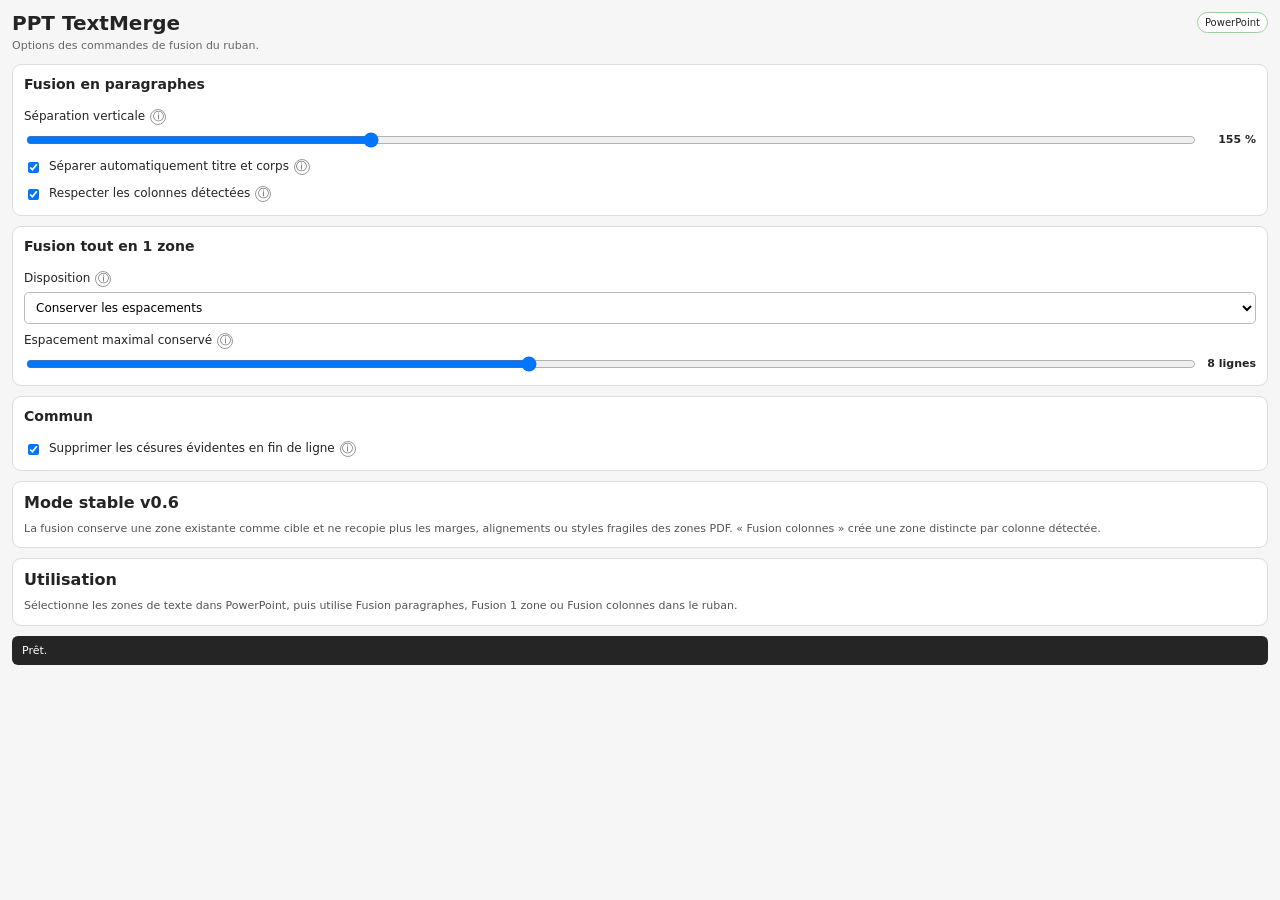
<file: index.html>
<!doctype html>
<html lang="fr">
<head>
  <meta charset="utf-8">
  <meta name="viewport" content="width=device-width,initial-scale=1">
  <title>PPT TextMerge</title>
  <meta http-equiv="refresh" content="0; url=taskpane.html">
</head>
<body>
  <p><a href="taskpane.html">Ouvrir PPT TextMerge</a></p>
</body>
</html>
</file>
<file: styles.css>
:root {
  font-family:"Segoe UI", system-ui, sans-serif;
  color:#242424;
  background:#f6f6f6;
}

* { box-sizing:border-box; }

html,
body {
  margin:0;
  width:100%;
  height:100%;
  overflow:hidden;
}

body {
  min-width:0;
}

main {
  width:100%;
  height:100%;
  min-width:0;
  padding:12px;
  display:flex;
  flex-direction:column;
  align-items:stretch;
  gap:10px;
  overflow-y:auto;
  overflow-x:hidden;
}

header {
  min-width:0;
  flex:0 0 auto;
  display:grid;
  grid-template-columns:minmax(0, 1fr) auto;
  gap:8px;
  align-items:start;
}

header > div { min-width:0; }

h1 {
  margin:0;
  font-size:20px;
  line-height:1.15;
  white-space:nowrap;
}

header p {
  margin:4px 0 0;
  color:#666;
  font-size:11px;
  line-height:1.35;
}

h2 {
  font-size:14px;
  margin:0 0 8px;
}

.card {
  width:100%;
  min-width:0;
  max-width:100%;
  flex:0 0 auto;
  background:#fff;
  border:1px solid #ddd;
  border-radius:9px;
  padding:11px;
  display:grid;
  gap:9px;
  overflow:visible;
}

.card label {
  min-width:0;
  max-width:100%;
  display:grid;
  gap:5px;
  font-size:12px;
  line-height:1.3;
}

.check {
  display:grid !important;
  grid-template-columns:18px minmax(0, 1fr) !important;
  align-items:start;
  gap:7px !important;
}

.check > input {
  margin-top:2px;
}

select,
input {
  font:inherit;
  min-width:0;
}

select {
  width:100%;
  max-width:100%;
  border:1px solid #bbb;
  border-radius:5px;
  padding:7px;
  background:#fff;
}

.rangeRow {
  min-width:0;
  display:grid;
  grid-template-columns:minmax(0, 1fr) auto;
  gap:8px;
  align-items:center;
}

.rangeRow input[type="range"] {
  width:100%;
  min-width:0;
}

.rangeRow strong {
  min-width:54px;
  text-align:right;
  font-size:11px;
  white-space:nowrap;
}

.badge {
  border:1px solid #9bcf9b;
  border-radius:999px;
  padding:4px 7px;
  font-size:10px;
  white-space:nowrap;
  background:#fff;
}

.info p {
  font-size:11px;
  color:#555;
  line-height:1.4;
  margin:0;
}

.status {
  flex:0 0 auto;
  position:sticky;
  bottom:0;
  width:100%;
  min-width:0;
  border-radius:6px;
  padding:8px 10px;
  background:#252525;
  color:#fff;
  font-size:11px;
  overflow-wrap:anywhere;
}

.status.error { background:#8b1e1e; }
.status.success { background:#246b35; }

.labelWithHelp {
  min-width:0;
  max-width:100%;
  display:inline-flex;
  align-items:flex-start;
  gap:5px;
  line-height:1.3;
}

.help {
  display:inline-flex;
  flex:0 0 16px;
  align-items:center;
  justify-content:center;
  width:16px;
  height:16px;
  margin-top:0;
  padding:0;
  border-radius:50%;
  border:1px solid #9a9a9a;
  color:#555;
  background:#fff;
  font-size:11px;
  line-height:1;
  cursor:help;
  user-select:none;
}

.help:hover,
.help:focus {
  outline:none;
  border-color:#555;
  color:#222;
}

.floatingTooltip {
  position:fixed;
  z-index:2147483647;
  width:min(250px, calc(100vw - 24px));
  max-width:calc(100vw - 24px);
  padding:8px 10px;
  border-radius:7px;
  background:#222;
  color:#fff;
  font-size:11px;
  line-height:1.38;
  font-weight:400;
  box-shadow:0 4px 14px rgba(0,0,0,.25);
  pointer-events:none;
  white-space:normal;
  overflow-wrap:anywhere;
}

.floatingTooltip[hidden] {
  display:none;
}

@media (max-width:300px) {
  main { padding:9px; }
  h1 { font-size:18px; }
  .badge { font-size:9px; padding:3px 6px; }
  .card { padding:9px; }
}
</file>
